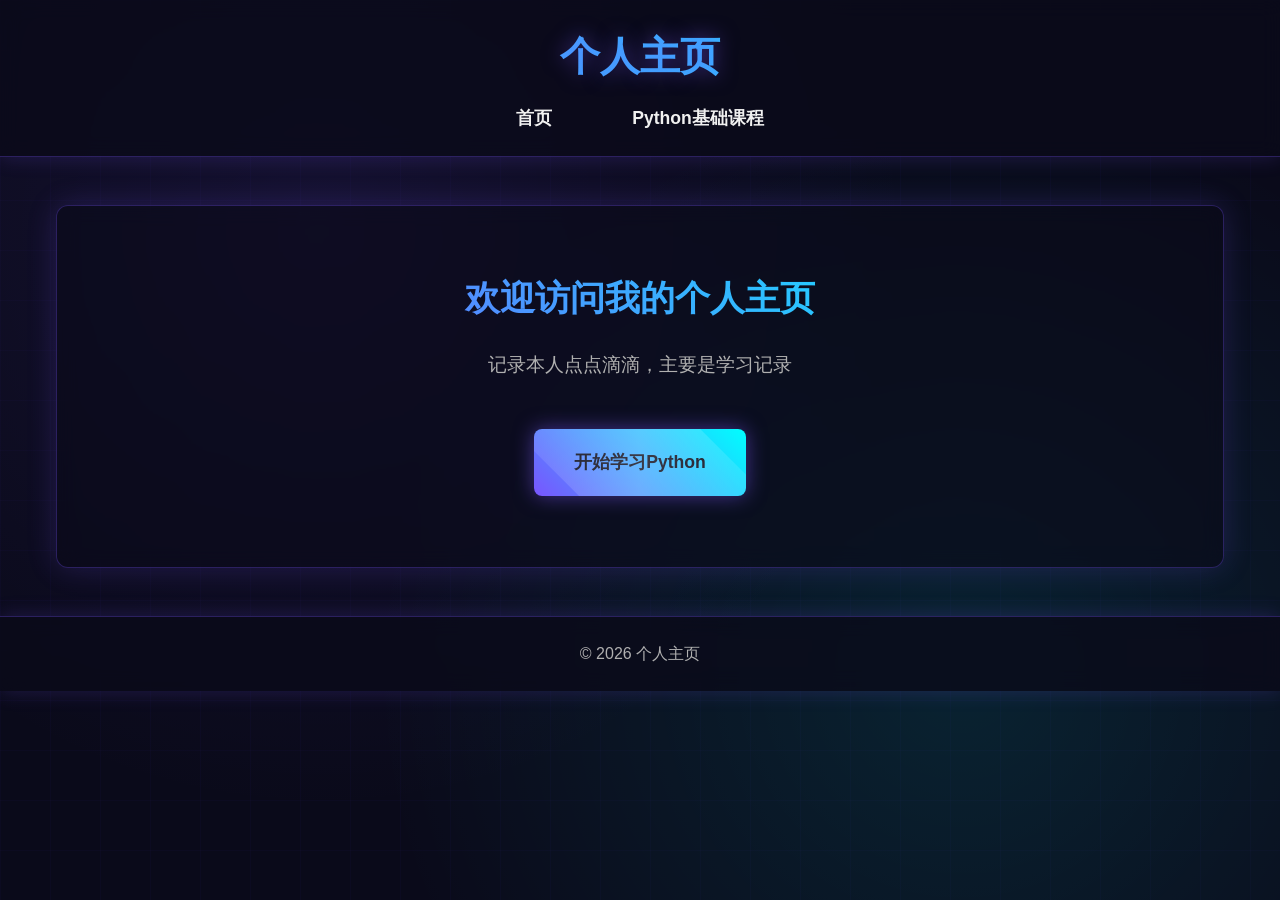
<file: index.html>
<!DOCTYPE html>
<html lang="zh-CN">
<head>
    <meta charset="UTF-8">
    <meta name="viewport" content="width=device-width, initial-scale=1.0">
    <title>个人主页</title>
    <link rel="stylesheet" href="css/style.css">
</head>
<body>
    <div class="tech-grid"></div>
    <header>
        <h1>个人主页</h1>
        <nav>
            <ul>
                <li><a href="index.html">首页</a></li>
                <li><a href="python-course/index.html">Python基础课程</a></li>
            </ul>
        </nav>
    </header>
    <main>
        <section class="welcome fade-in">
            <h2>欢迎访问我的个人主页</h2>
            <p>记录本人点点滴滴，主要是学习记录</p>
            <div class="quick-links">
                <a href="python-course/index.html" class="btn pulse">开始学习Python</a>
            </div>
        </section>
    </main>
    <footer>
        <p>&copy; 2026 个人主页</p>
    </footer>
</body>
</html>
</file>
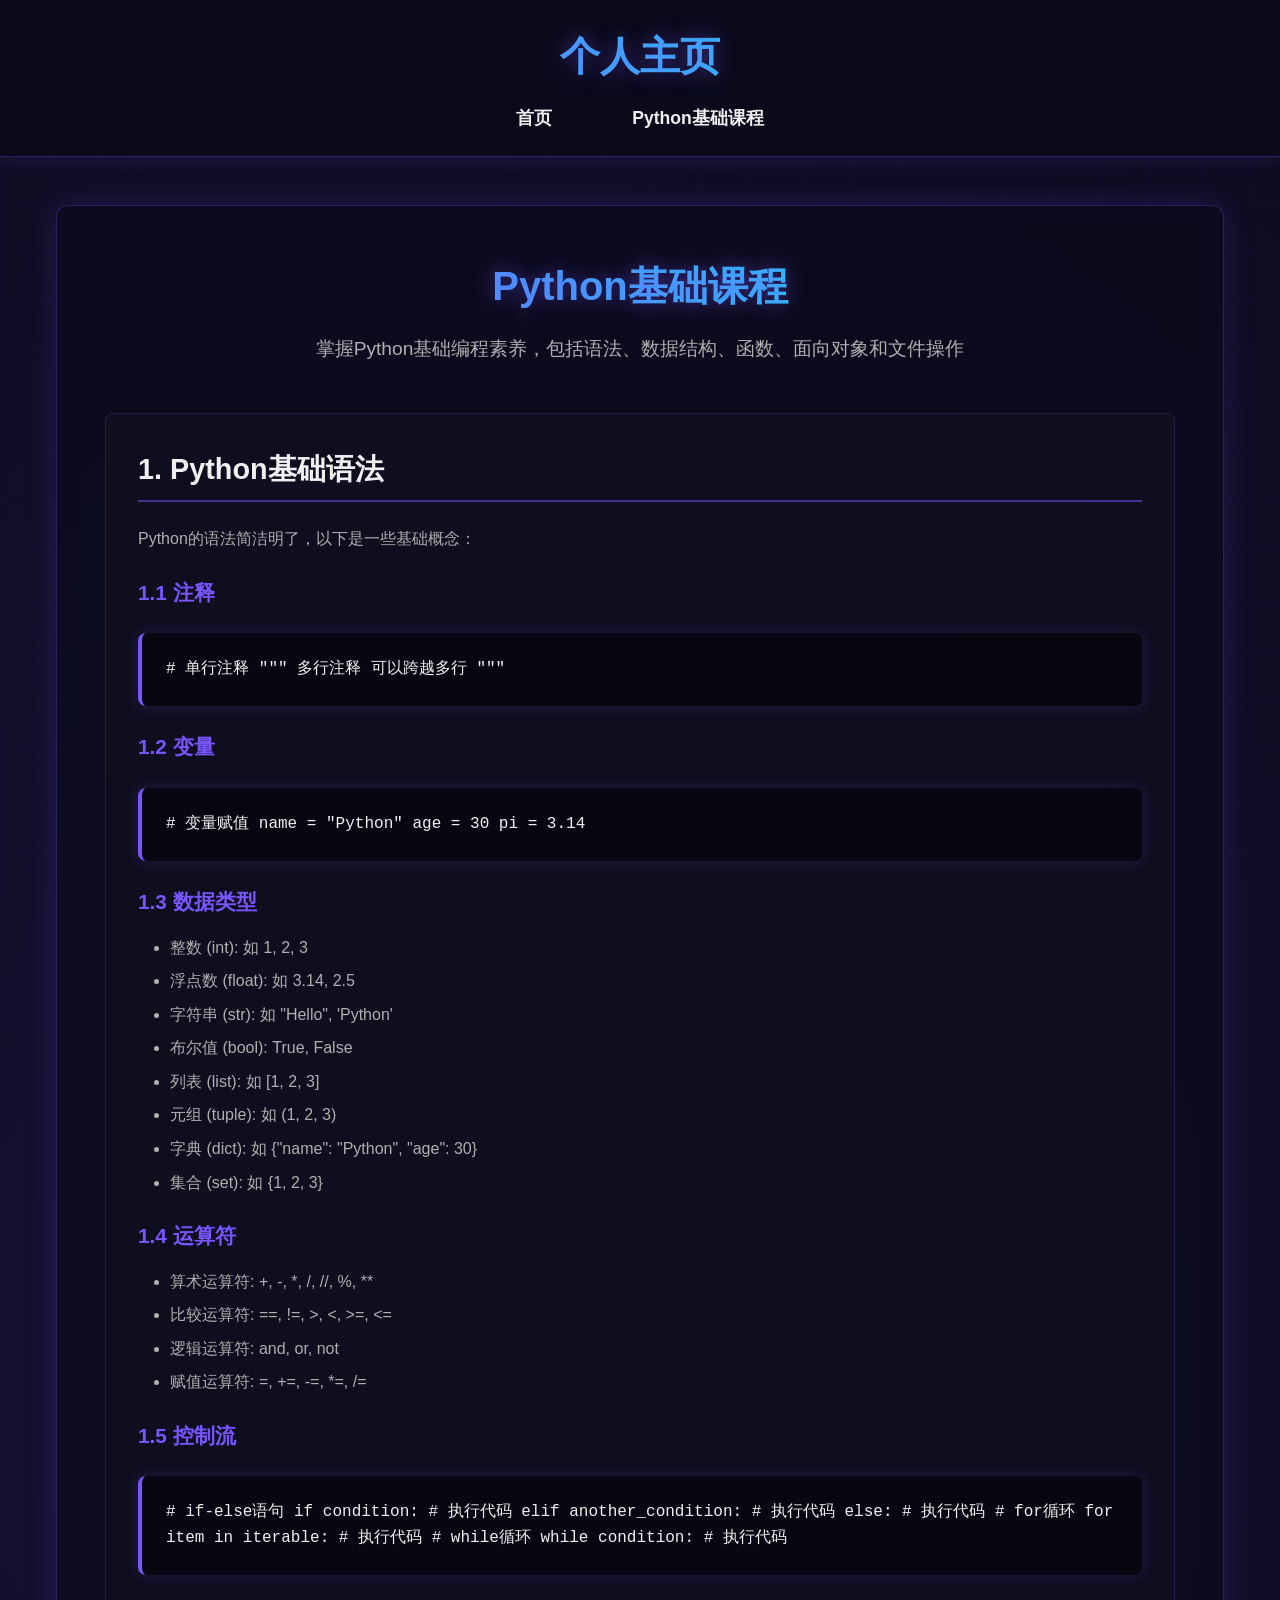
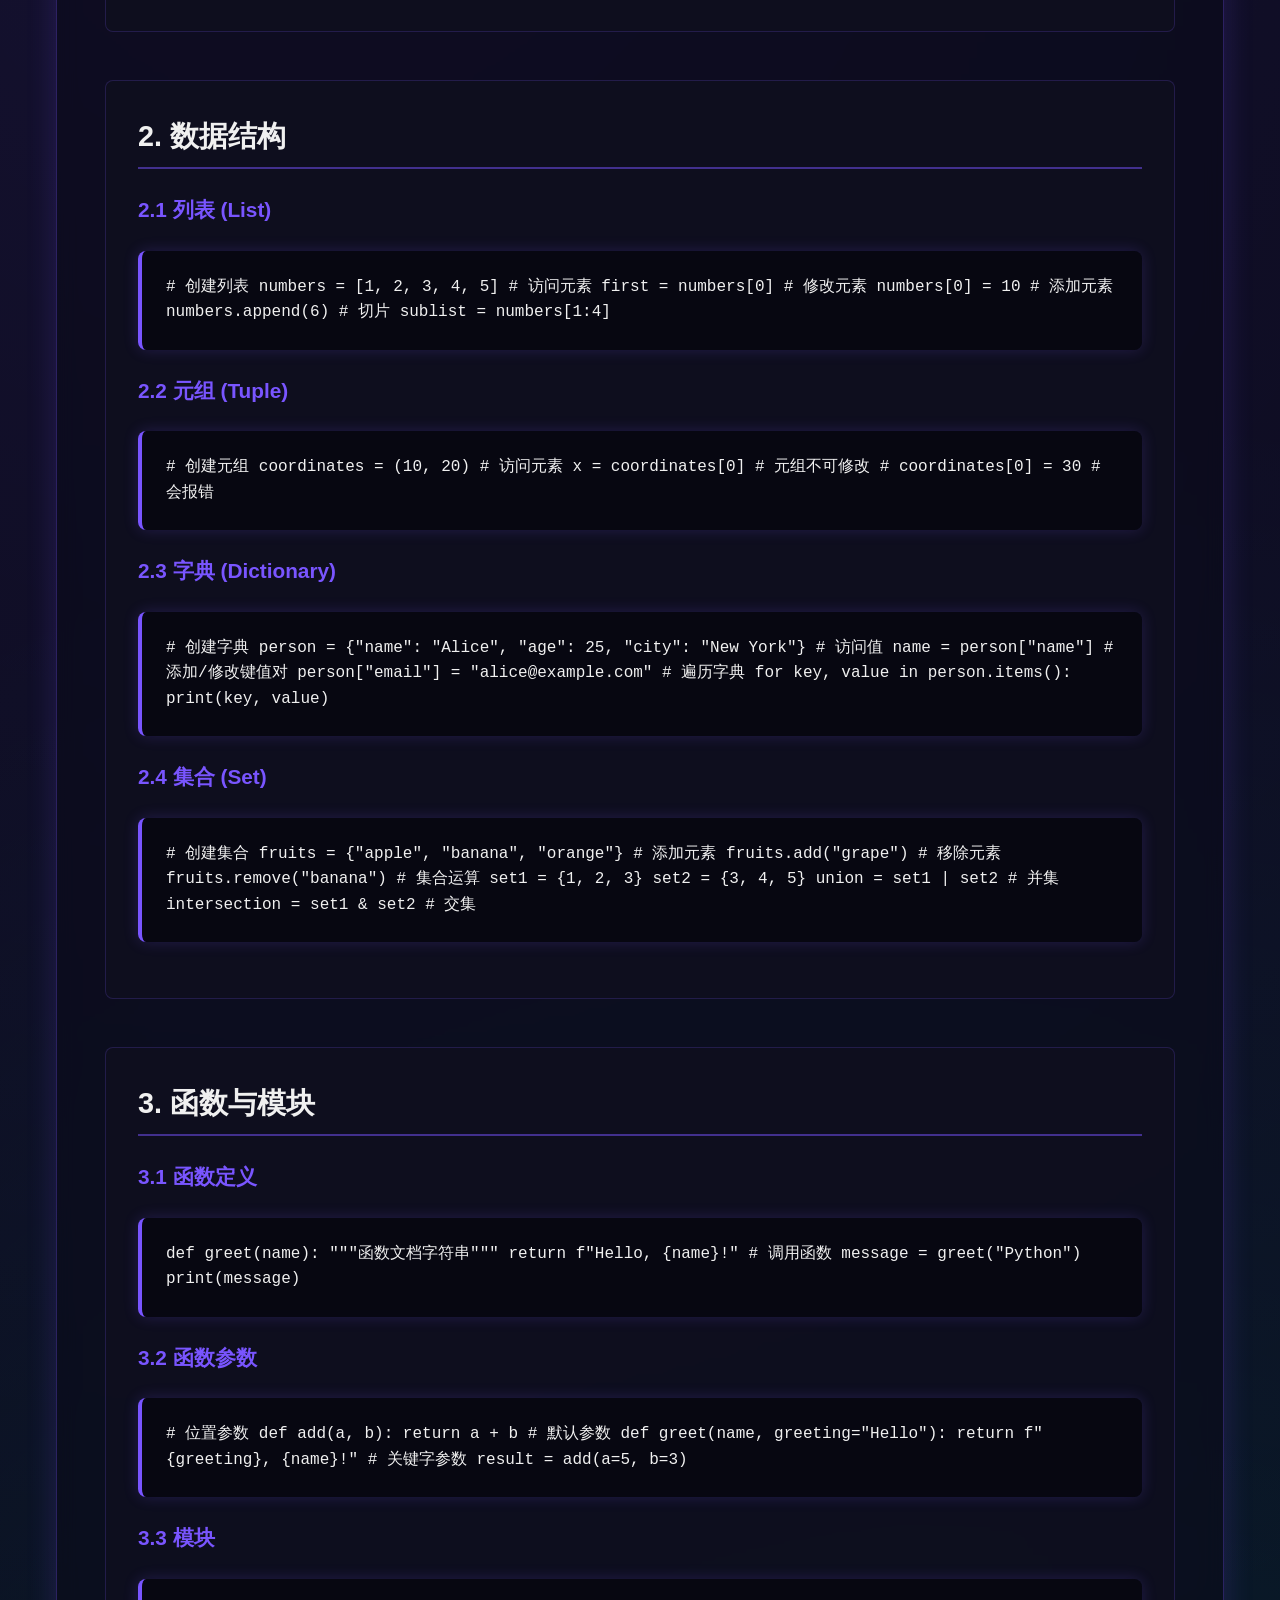
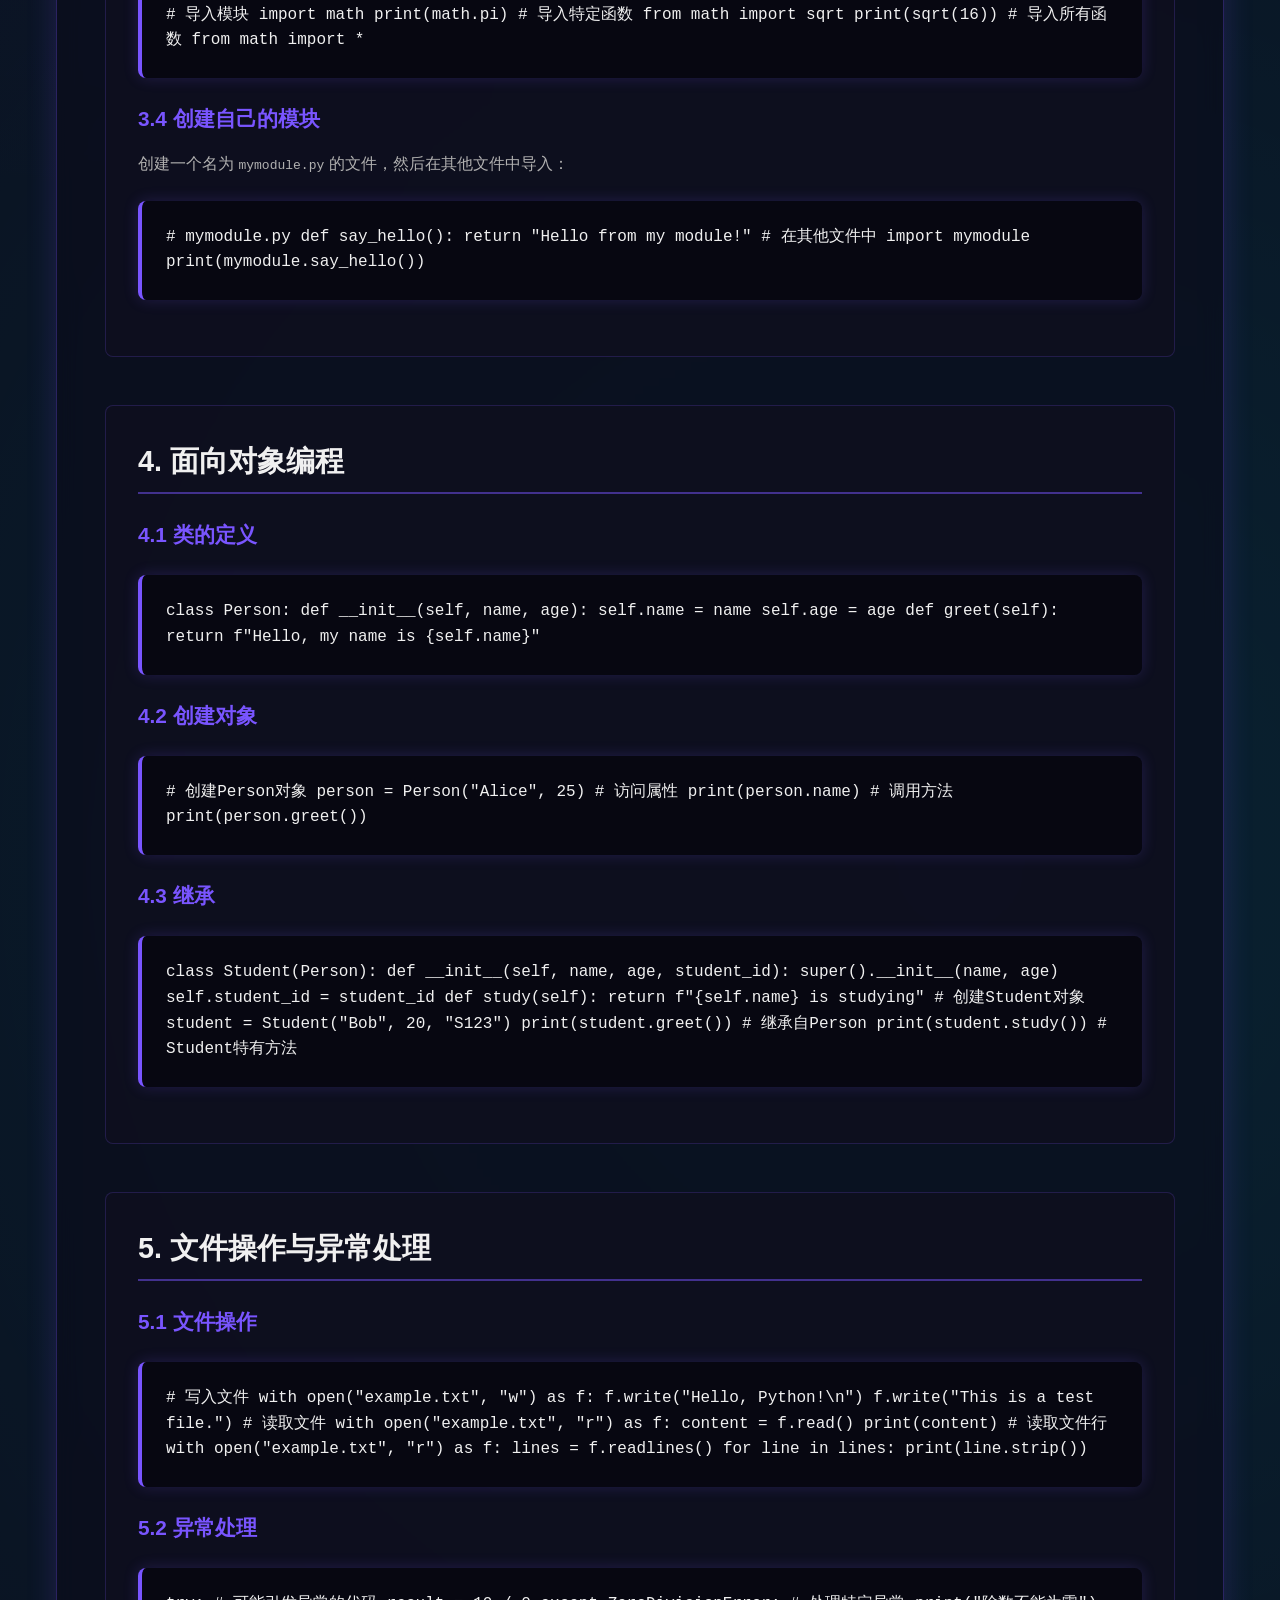
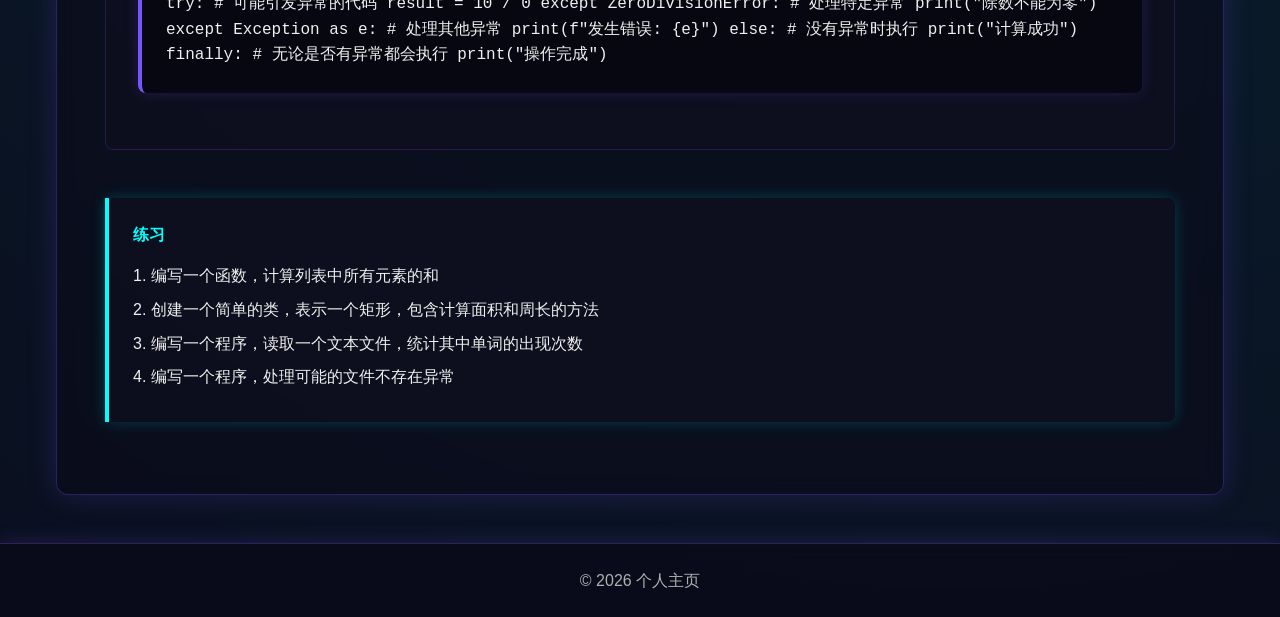
<file: python-course/index.html>
<!DOCTYPE html>
<html lang="zh-CN">
<head>
    <meta charset="UTF-8">
    <meta name="viewport" content="width=device-width, initial-scale=1.0">
    <title>Python基础课程</title>
    <link rel="stylesheet" href="../css/style.css">
</head>
<body>
    <div class="tech-grid"></div>
    <header>
        <h1>个人主页</h1>
        <nav>
            <ul>
                <li><a href="../index.html">首页</a></li>
                <li><a href="index.html">Python基础课程</a></li>
            </ul>
        </nav>
    </header>
    <main>
        <div class="course-container fade-in">
            <div class="course-header">
                <h2>Python基础课程</h2>
                <p>掌握Python基础编程素养，包括语法、数据结构、函数、面向对象和文件操作</p>
            </div>
            
            <section id="basic-syntax">
                <h3>1. Python基础语法</h3>
                <p>Python的语法简洁明了，以下是一些基础概念：</p>
                
                <h4>1.1 注释</h4>
                <div class="code-block">
                    # 单行注释
                    """
                    多行注释
                    可以跨越多行
                    """
                </div>
                
                <h4>1.2 变量</h4>
                <div class="code-block">
                    # 变量赋值
                    name = "Python"
                    age = 30
                    pi = 3.14
                </div>
                
                <h4>1.3 数据类型</h4>
                <ul>
                    <li>整数 (int): 如 1, 2, 3</li>
                    <li>浮点数 (float): 如 3.14, 2.5</li>
                    <li>字符串 (str): 如 "Hello", 'Python'</li>
                    <li>布尔值 (bool): True, False</li>
                    <li>列表 (list): 如 [1, 2, 3]</li>
                    <li>元组 (tuple): 如 (1, 2, 3)</li>
                    <li>字典 (dict): 如 {"name": "Python", "age": 30}</li>
                    <li>集合 (set): 如 {1, 2, 3}</li>
                </ul>
                
                <h4>1.4 运算符</h4>
                <ul>
                    <li>算术运算符: +, -, *, /, //, %, **</li>
                    <li>比较运算符: ==, !=, >, <, >=, <=</li>
                    <li>逻辑运算符: and, or, not</li>
                    <li>赋值运算符: =, +=, -=, *=, /=</li>
                </ul>
                
                <h4>1.5 控制流</h4>
                <div class="code-block">
                    # if-else语句
                    if condition:
                        # 执行代码
                    elif another_condition:
                        # 执行代码
                    else:
                        # 执行代码
                    
                    # for循环
                    for item in iterable:
                        # 执行代码
                    
                    # while循环
                    while condition:
                        # 执行代码
                </div>
            </section>
            
            <section id="data-structures" style="margin-top: 3rem;">
                <h3>2. 数据结构</h3>
                
                <h4>2.1 列表 (List)</h4>
                <div class="code-block">
                    # 创建列表
                    numbers = [1, 2, 3, 4, 5]
                    
                    # 访问元素
                    first = numbers[0]
                    
                    # 修改元素
                    numbers[0] = 10
                    
                    # 添加元素
                    numbers.append(6)
                    
                    # 切片
                    sublist = numbers[1:4]
                </div>
                
                <h4>2.2 元组 (Tuple)</h4>
                <div class="code-block">
                    # 创建元组
                    coordinates = (10, 20)
                    
                    # 访问元素
                    x = coordinates[0]
                    
                    # 元组不可修改
                    # coordinates[0] = 30  # 会报错
                </div>
                
                <h4>2.3 字典 (Dictionary)</h4>
                <div class="code-block">
                    # 创建字典
                    person = {"name": "Alice", "age": 25, "city": "New York"}
                    
                    # 访问值
                    name = person["name"]
                    
                    # 添加/修改键值对
                    person["email"] = "alice@example.com"
                    
                    # 遍历字典
                    for key, value in person.items():
                        print(key, value)
                </div>
                
                <h4>2.4 集合 (Set)</h4>
                <div class="code-block">
                    # 创建集合
                    fruits = {"apple", "banana", "orange"}
                    
                    # 添加元素
                    fruits.add("grape")
                    
                    # 移除元素
                    fruits.remove("banana")
                    
                    # 集合运算
                    set1 = {1, 2, 3}
                    set2 = {3, 4, 5}
                    union = set1 | set2  # 并集
                    intersection = set1 & set2  # 交集
                </div>
            </section>
            
            <section id="functions-modules" style="margin-top: 3rem;">
                <h3>3. 函数与模块</h3>
                
                <h4>3.1 函数定义</h4>
                <div class="code-block">
                    def greet(name):
                        """函数文档字符串"""
                        return f"Hello, {name}!"
                    
                    # 调用函数
                    message = greet("Python")
                    print(message)
                </div>
                
                <h4>3.2 函数参数</h4>
                <div class="code-block">
                    # 位置参数
                    def add(a, b):
                        return a + b
                    
                    # 默认参数
                    def greet(name, greeting="Hello"):
                        return f"{greeting}, {name}!"
                    
                    # 关键字参数
                    result = add(a=5, b=3)
                </div>
                
                <h4>3.3 模块</h4>
                <div class="code-block">
                    # 导入模块
                    import math
                    print(math.pi)
                    
                    # 导入特定函数
                    from math import sqrt
                    print(sqrt(16))
                    
                    # 导入所有函数
                    from math import *
                </div>
                
                <h4>3.4 创建自己的模块</h4>
                <p>创建一个名为 <code>mymodule.py</code> 的文件，然后在其他文件中导入：</p>
                <div class="code-block">
                    # mymodule.py
                    def say_hello():
                        return "Hello from my module!"
                    
                    # 在其他文件中
                    import mymodule
                    print(mymodule.say_hello())
                </div>
            </section>
            
            <section id="oop" style="margin-top: 3rem;">
                <h3>4. 面向对象编程</h3>
                
                <h4>4.1 类的定义</h4>
                <div class="code-block">
                    class Person:
                        def __init__(self, name, age):
                            self.name = name
                            self.age = age
                        
                        def greet(self):
                            return f"Hello, my name is {self.name}"
                </div>
                
                <h4>4.2 创建对象</h4>
                <div class="code-block">
                    # 创建Person对象
                    person = Person("Alice", 25)
                    
                    # 访问属性
                    print(person.name)
                    
                    # 调用方法
                    print(person.greet())
                </div>
                
                <h4>4.3 继承</h4>
                <div class="code-block">
                    class Student(Person):
                        def __init__(self, name, age, student_id):
                            super().__init__(name, age)
                            self.student_id = student_id
                        
                        def study(self):
                            return f"{self.name} is studying"
                    
                    # 创建Student对象
                    student = Student("Bob", 20, "S123")
                    print(student.greet())  # 继承自Person
                    print(student.study())  # Student特有方法
                </div>
            </section>
            
            <section id="file-handling" style="margin-top: 3rem;">
                <h3>5. 文件操作与异常处理</h3>
                
                <h4>5.1 文件操作</h4>
                <div class="code-block">
                    # 写入文件
                    with open("example.txt", "w") as f:
                        f.write("Hello, Python!\n")
                        f.write("This is a test file.")
                    
                    # 读取文件
                    with open("example.txt", "r") as f:
                        content = f.read()
                        print(content)
                    
                    # 读取文件行
                    with open("example.txt", "r") as f:
                        lines = f.readlines()
                        for line in lines:
                            print(line.strip())
                </div>
                
                <h4>5.2 异常处理</h4>
                <div class="code-block">
                    try:
                        # 可能引发异常的代码
                        result = 10 / 0
                    except ZeroDivisionError:
                        # 处理特定异常
                        print("除数不能为零")
                    except Exception as e:
                        # 处理其他异常
                        print(f"发生错误: {e}")
                    else:
                        # 没有异常时执行
                        print("计算成功")
                    finally:
                        # 无论是否有异常都会执行
                        print("操作完成")
                </div>
            </section>
            
            <div class="exercise" style="margin-top: 3rem;">
                <h4>练习</h4>
                <p>1. 编写一个函数，计算列表中所有元素的和</p>
                <p>2. 创建一个简单的类，表示一个矩形，包含计算面积和周长的方法</p>
                <p>3. 编写一个程序，读取一个文本文件，统计其中单词的出现次数</p>
                <p>4. 编写一个程序，处理可能的文件不存在异常</p>
            </div>
        </div>
    </main>
    <footer>
        <p>&copy; 2026 个人主页</p>
    </footer>
</body>
</html>
</file>
<file: css/style.css>
* {
    margin: 0;
    padding: 0;
    box-sizing: border-box;
}

body {
    font-family: 'Segoe UI', Tahoma, Geneva, Verdana, sans-serif;
    line-height: 1.6;
    color: #f0f0f0;
    background-color: #0a0a1a;
    background-image: 
        radial-gradient(circle at 25% 25%, rgba(121, 85, 255, 0.1) 0%, transparent 50%),
        radial-gradient(circle at 75% 75%, rgba(0, 255, 255, 0.1) 0%, transparent 50%);
    min-height: 100vh;
    overflow-x: hidden;
}

header {
    background: rgba(10, 10, 26, 0.8);
    backdrop-filter: blur(10px);
    border-bottom: 1px solid rgba(121, 85, 255, 0.3);
    padding: 1.5rem;
    text-align: center;
    position: sticky;
    top: 0;
    z-index: 1000;
    box-shadow: 0 0 20px rgba(121, 85, 255, 0.2);
}

header h1 {
    font-size: 2.5rem;
    margin-bottom: 1rem;
    background: linear-gradient(45deg, #7955ff, #00ffff);
    -webkit-background-clip: text;
    -webkit-text-fill-color: transparent;
    background-clip: text;
    text-shadow: 0 0 20px rgba(121, 85, 255, 0.5);
}

nav ul {
    list-style: none;
    display: flex;
    justify-content: center;
    gap: 3rem;
    margin-top: 1rem;
}

nav a {
    color: #f0f0f0;
    text-decoration: none;
    font-weight: bold;
    font-size: 1.1rem;
    position: relative;
    transition: all 0.3s ease;
    padding: 0.5rem 1rem;
    border-radius: 4px;
}

nav a:hover {
    background: rgba(121, 85, 255, 0.2);
    box-shadow: 0 0 15px rgba(121, 85, 255, 0.5);
    transform: translateY(-2px);
}

nav a::after {
    content: '';
    position: absolute;
    bottom: 0;
    left: 50%;
    width: 0;
    height: 2px;
    background: linear-gradient(90deg, #7955ff, #00ffff);
    transition: all 0.3s ease;
    transform: translateX(-50%);
}

nav a:hover::after {
    width: 80%;
}

main {
    max-width: 1200px;
    margin: 3rem auto;
    padding: 0 1rem;
}

.welcome {
    background: rgba(10, 10, 26, 0.6);
    backdrop-filter: blur(10px);
    padding: 4rem;
    border-radius: 12px;
    box-shadow: 0 0 30px rgba(121, 85, 255, 0.2);
    text-align: center;
    border: 1px solid rgba(121, 85, 255, 0.3);
    transition: all 0.3s ease;
}

.welcome:hover {
    box-shadow: 0 0 40px rgba(121, 85, 255, 0.4);
    transform: translateY(-5px);
}

.welcome h2 {
    margin-bottom: 1.5rem;
    color: #f0f0f0;
    font-size: 2.2rem;
    background: linear-gradient(45deg, #7955ff, #00ffff);
    -webkit-background-clip: text;
    -webkit-text-fill-color: transparent;
    background-clip: text;
}

.welcome p {
    font-size: 1.2rem;
    margin-bottom: 2rem;
    color: #b0b0b0;
}

.quick-links {
    margin-top: 3rem;
}

.btn {
    display: inline-block;
    background: linear-gradient(45deg, #7955ff, #00ffff);
    color: #0a0a1a;
    padding: 1.2rem 2.5rem;
    text-decoration: none;
    border-radius: 8px;
    font-weight: bold;
    font-size: 1.1rem;
    transition: all 0.3s ease;
    box-shadow: 0 0 20px rgba(121, 85, 255, 0.5);
    position: relative;
    overflow: hidden;
}

.btn:hover {
    transform: translateY(-3px);
    box-shadow: 0 0 30px rgba(121, 85, 255, 0.8);
}

.btn::before {
    content: '';
    position: absolute;
    top: -50%;
    left: -50%;
    width: 200%;
    height: 200%;
    background: linear-gradient(45deg, transparent, rgba(255, 255, 255, 0.2), transparent);
    transform: rotate(45deg);
    animation: shine 3s infinite;
}

@keyframes shine {
    0% { transform: rotate(45deg) translateX(-100%); }
    100% { transform: rotate(45deg) translateX(100%); }
}

footer {
    background: rgba(10, 10, 26, 0.8);
    backdrop-filter: blur(10px);
    border-top: 1px solid rgba(121, 85, 255, 0.3);
    text-align: center;
    padding: 1.5rem;
    margin-top: 3rem;
    box-shadow: 0 0 20px rgba(121, 85, 255, 0.2);
}

footer p {
    color: #b0b0b0;
}

.course-container {
    background: rgba(10, 10, 26, 0.6);
    backdrop-filter: blur(10px);
    padding: 3rem;
    border-radius: 12px;
    box-shadow: 0 0 30px rgba(121, 85, 255, 0.2);
    border: 1px solid rgba(121, 85, 255, 0.3);
    transition: all 0.3s ease;
}

.course-container:hover {
    box-shadow: 0 0 40px rgba(121, 85, 255, 0.4);
}

.course-header {
    text-align: center;
    margin-bottom: 3rem;
}

.course-header h2 {
    color: #f0f0f0;
    margin-bottom: 1rem;
    font-size: 2.5rem;
    background: linear-gradient(45deg, #7955ff, #00ffff);
    -webkit-background-clip: text;
    -webkit-text-fill-color: transparent;
    background-clip: text;
    text-shadow: 0 0 20px rgba(121, 85, 255, 0.5);
}

.course-header p {
    font-size: 1.2rem;
    color: #b0b0b0;
}

section {
    margin-bottom: 3rem;
    padding: 2rem;
    background: rgba(15, 15, 30, 0.8);
    border-radius: 8px;
    border: 1px solid rgba(121, 85, 255, 0.2);
    transition: all 0.3s ease;
}

section:hover {
    box-shadow: 0 0 20px rgba(121, 85, 255, 0.3);
    transform: translateY(-3px);
}

section h3 {
    margin-bottom: 1.5rem;
    color: #f0f0f0;
    font-size: 1.8rem;
    border-bottom: 2px solid rgba(121, 85, 255, 0.5);
    padding-bottom: 0.5rem;
}

section h4 {
    margin: 1.5rem 0 1rem 0;
    color: #7955ff;
    font-size: 1.3rem;
}

section p {
    margin-bottom: 1rem;
    color: #b0b0b0;
}

section ul {
    margin-left: 2rem;
    margin-bottom: 1.5rem;
}

section li {
    margin-bottom: 0.5rem;
    color: #b0b0b0;
}

.code-block {
    background: rgba(5, 5, 15, 0.8);
    padding: 1.5rem;
    border-radius: 8px;
    font-family: 'Courier New', monospace;
    margin: 1.5rem 0;
    overflow-x: auto;
    border-left: 4px solid #7955ff;
    box-shadow: 0 0 15px rgba(121, 85, 255, 0.2);
}

.code-block code {
    color: #00ffff;
    font-size: 1rem;
}

.exercise {
    background: rgba(15, 15, 30, 0.8);
    padding: 1.5rem;
    border-left: 4px solid #00ffff;
    margin: 1.5rem 0;
    border-radius: 0 8px 8px 0;
    box-shadow: 0 0 15px rgba(0, 255, 255, 0.2);
}

.exercise h4 {
    margin-bottom: 1rem;
    color: #00ffff;
}

.exercise p {
    margin-bottom: 0.5rem;
}

.back-link {
    display: inline-block;
    margin-top: 2rem;
    color: #7955ff;
    text-decoration: none;
    font-weight: bold;
    transition: all 0.3s ease;
    padding: 0.5rem 1rem;
    border-radius: 4px;
}

.back-link:hover {
    background: rgba(121, 85, 255, 0.2);
    box-shadow: 0 0 15px rgba(121, 85, 255, 0.5);
    transform: translateY(-2px);
}

/* 响应式设计 */
@media (max-width: 768px) {
    header h1 {
        font-size: 2rem;
    }
    
    nav ul {
        flex-direction: column;
        gap: 1rem;
    }
    
    .welcome {
        padding: 2rem;
    }
    
    .course-container {
        padding: 2rem;
    }
    
    section {
        padding: 1.5rem;
    }
    
    .btn {
        padding: 1rem 2rem;
    }
}

/* 滚动条样式 */
::-webkit-scrollbar {
    width: 8px;
}

::-webkit-scrollbar-track {
    background: rgba(10, 10, 26, 0.8);
}

::-webkit-scrollbar-thumb {
    background: linear-gradient(45deg, #7955ff, #00ffff);
    border-radius: 4px;
}

::-webkit-scrollbar-thumb:hover {
    background: linear-gradient(45deg, #00ffff, #7955ff);
}

/* 加载动画 */
@keyframes pulse {
    0% { box-shadow: 0 0 0 0 rgba(121, 85, 255, 0.7); }
    70% { box-shadow: 0 0 0 10px rgba(121, 85, 255, 0); }
    100% { box-shadow: 0 0 0 0 rgba(121, 85, 255, 0); }
}

.pulse {
    animation: pulse 2s infinite;
}

/* 文字动画 */
@keyframes fadeIn {
    from { opacity: 0; transform: translateY(20px); }
    to { opacity: 1; transform: translateY(0); }
}

.fade-in {
    animation: fadeIn 0.8s ease forwards;
}

/* 科技感装饰 */
.tech-grid {
    position: fixed;
    top: 0;
    left: 0;
    width: 100%;
    height: 100%;
    z-index: -1;
    opacity: 0.1;
    background-image: 
        linear-gradient(rgba(121, 85, 255, 0.3) 1px, transparent 1px),
        linear-gradient(90deg, rgba(121, 85, 255, 0.3) 1px, transparent 1px);
    background-size: 50px 50px;
}

/* 玻璃态卡片效果 */
.glass-card {
    background: rgba(10, 10, 26, 0.6);
    backdrop-filter: blur(10px);
    border: 1px solid rgba(121, 85, 255, 0.3);
    border-radius: 12px;
    box-shadow: 0 0 30px rgba(121, 85, 255, 0.2);
    transition: all 0.3s ease;
}

.glass-card:hover {
    box-shadow: 0 0 40px rgba(121, 85, 255, 0.4);
    transform: translateY(-5px);
}
</file>
